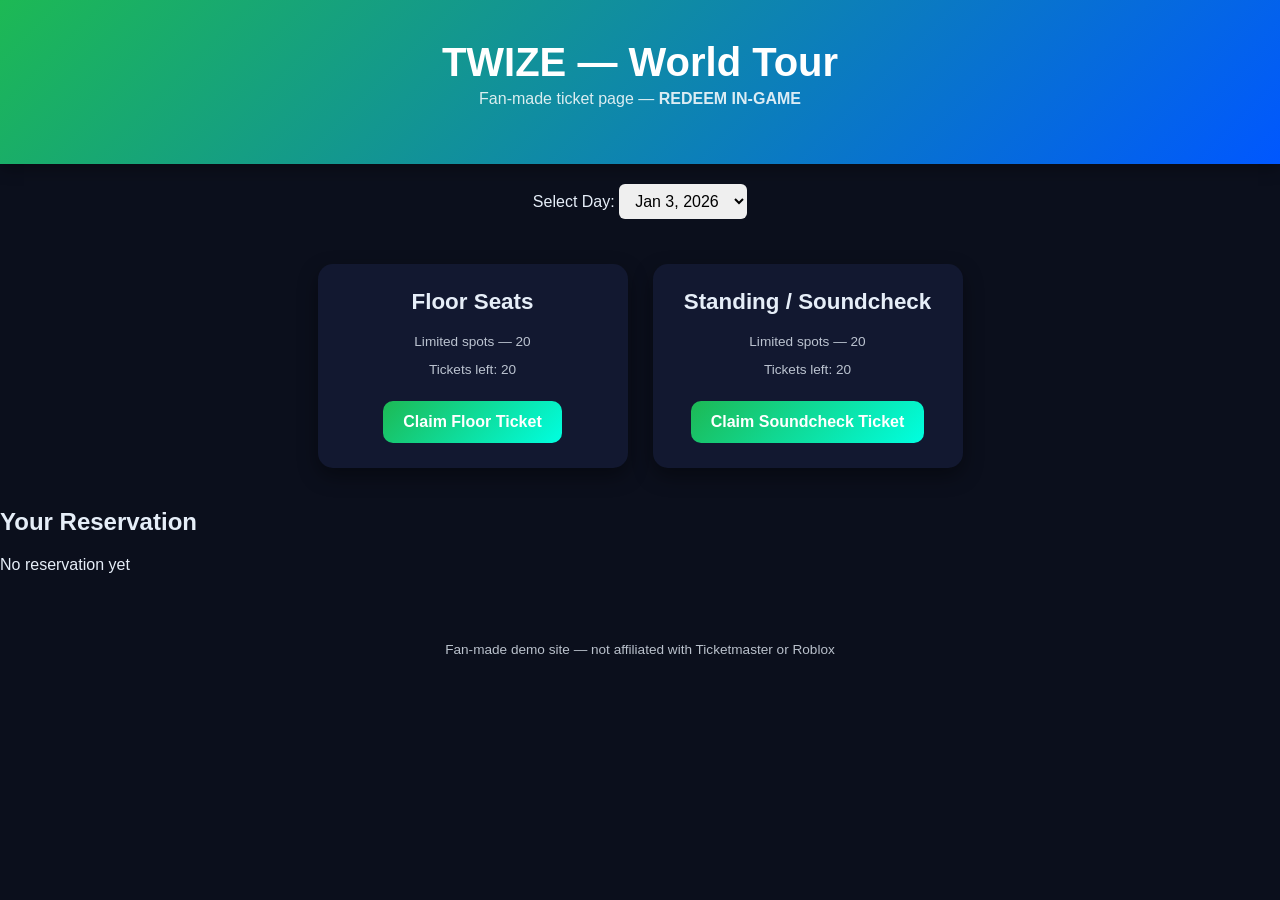
<file: index.html>
<!DOCTYPE html>
<html lang="en">
<head>
<meta charset="UTF-8">
<meta name="viewport" content="width=device-width, initial-scale=1.0">
<title>TWIZE World Tour Tickets</title>
<link rel="stylesheet" href="style.css">
</head>
<body>
<header class="banner">
  <div class="banner-content">
    <h1>TWIZE — World Tour</h1>
    <p class="muted">Fan-made ticket page — <strong>REDEEM IN-GAME</strong></p>
  </div>
</header>

<main>
  <section class="tickets">
    <div class="day-select">
      <label for="daySelect">Select Day:</label>
      <select id="daySelect">
        <option value="Jan 3, 2026">Jan 3, 2026</option>
        <option value="Jan 4, 2026">Jan 4, 2026</option>
      </select>
    </div>

    <div class="ticket-card-wrapper">
      <div class="ticket-card" id="floorCard">
        <h2>Floor Seats</h2>
        <p class="small">Limited spots — 20</p>
        <p class="small" id="floorLeft">Tickets left: 20</p>
        <button class="btn" onclick="claimTicket('Floor')">Claim Floor Ticket</button>
        <div class="sold-out-overlay" id="floorSoldOut">SOLD OUT</div>
      </div>
    </div>

    <div class="ticket-card-wrapper">
      <div class="ticket-card" id="soundCard">
        <h2>Standing / Soundcheck</h2>
        <p class="small">Limited spots — 20</p>
        <p class="small" id="soundLeft">Tickets left: 20</p>
        <button class="btn" onclick="claimTicket('Soundcheck')">Claim Soundcheck Ticket</button>
        <div class="sold-out-overlay" id="soundSoldOut">SOLD OUT</div>
      </div>
    </div>
  </section>

  <section class="reservation">
    <h2>Your Reservation</h2>
    <p id="ticketStatus">No reservation yet</p>
    <div class="ticket-card ticket-output" id="ticketCard" style="display:none">
      <div class="watermark">REDEEM IN-GAME — DEMO</div>
      <p><strong>Event:</strong> TWIZE — World Tour</p>
      <p><strong>Date:</strong> <span id="tDay">—</span></p>
      <p><strong>Time:</strong> 9 PM CET</p>
      <p><strong>Location:</strong> Roblox Arena</p>
      <p><strong>Section:</strong> <span id="tSection">—</span></p>
      <p><strong>Reservation Code:</strong> <span id="tCode">—</span></p>
    </div>
  </section>
</main>

<footer>
  <p class="small">Fan-made demo site — not affiliated with Ticketmaster or Roblox</p>
</footer>

<script src="script.js"></script>
</body>
</html>
</file>
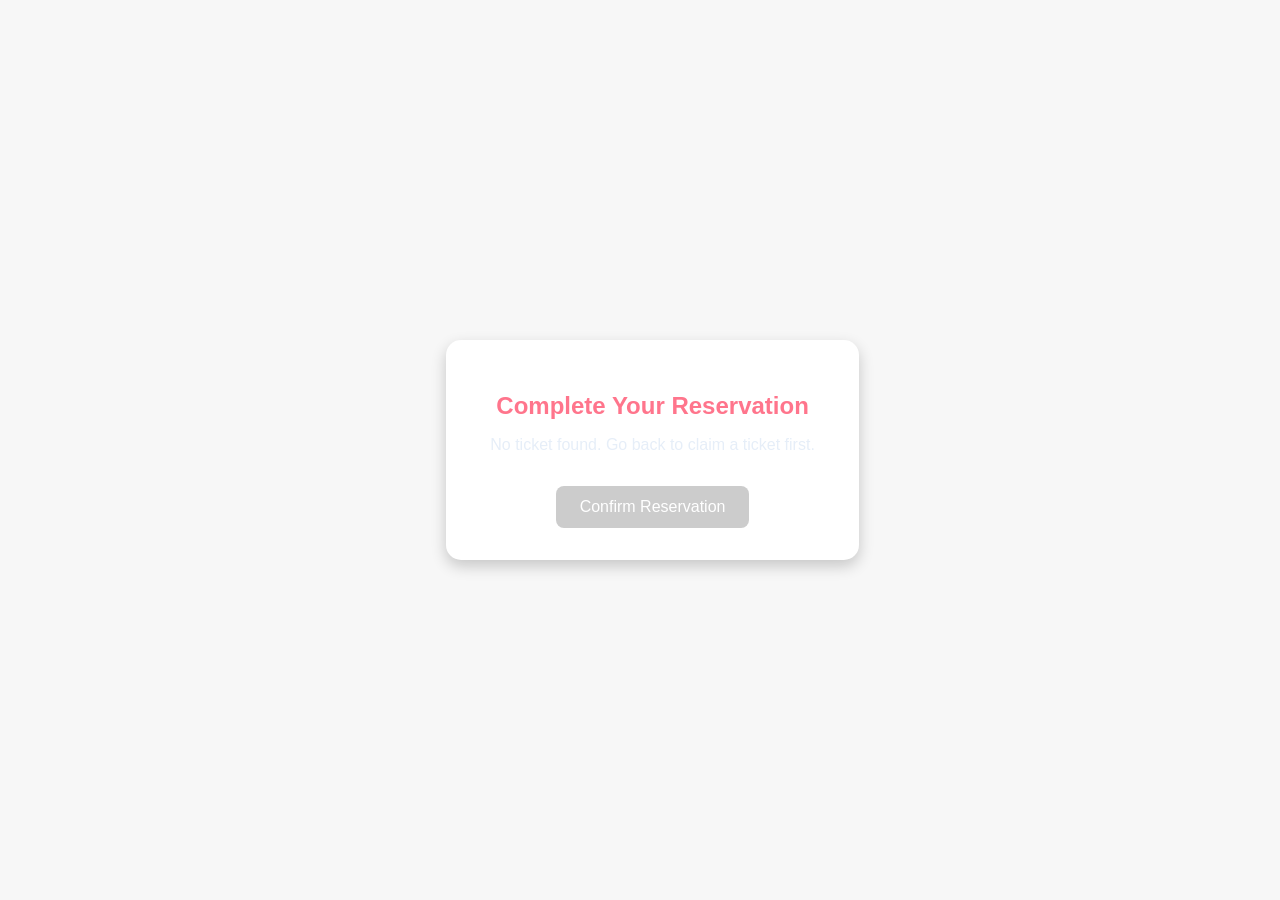
<file: billing.html>
<!DOCTYPE html>
<html lang="en">
<head>
<meta charset="UTF-8">
<meta name="viewport" content="width=device-width, initial-scale=1.0">
<title>TWIZE World Tour — Billing</title>
<link rel="stylesheet" href="style.css">
<style>
  body {
    font-family: Arial, sans-serif;
    margin: 0;
    background: #f7f7f7;
    display: flex;
    justify-content: center;
    align-items: center;
    min-height: 100vh;
  }

  .billing {
    background: white;
    padding: 2rem;
    border-radius: 15px;
    box-shadow: 0 6px 15px rgba(0,0,0,0.2);
    text-align: center;
    max-width: 400px;
    width: 90%;
  }

  .billing h1 {
    margin-bottom: 1rem;
    color: #ff758c;
  }

  .billing p {
    margin: 0.5rem 0;
  }

  #confirmBtn {
    margin-top: 1.5rem;
    padding: 0.75rem 1.5rem;
    background: #ff7eb3;
    color: white;
    border: none;
    border-radius: 8px;
    cursor: pointer;
    font-size: 1rem;
  }

  #confirmBtn:disabled {
    background: #ccc;
    cursor: not-allowed;
  }
</style>
</head>
<body>
<main>
  <section class="billing">
    <h1>Complete Your Reservation</h1>
    <p id="billingInfo">Loading your ticket...</p>
    <button id="confirmBtn">Confirm Reservation</button>
  </section>
</main>

<script>
// Wait for the page to load
window.addEventListener("DOMContentLoaded", () => {
  // Get the claimed ticket from localStorage
  const claim = JSON.parse(localStorage.getItem("twizeTicketClaim") || "null");

  if (!claim) {
    // No ticket claimed
    document.getElementById("billingInfo").textContent = "No ticket found. Go back to claim a ticket first.";
    document.getElementById("confirmBtn").disabled = true;
    return;
  }

  // Display ticket info
  document.getElementById("billingInfo").innerHTML = `
    <strong>Event:</strong> TWIZE — World Tour<br>
    <strong>Date:</strong> ${claim.day}<br>
    <strong>Section:</strong> ${claim.section}<br>
    <strong>Reservation Code:</strong> ${claim.code}<br>
    <strong>Time:</strong> 9 PM CET
  `;

  // Handle confirm button click
  document.getElementById("confirmBtn").addEventListener("click", () => {
    alert("Your ticket has been confirmed!");
    // Optional: redirect to a thank you page
    // window.location.href = "thankyou.html";
  });
});
</script>
</body>
</html>
</file>
<file: style.css>
/* Global styles */
body {
  font-family: 'Inter', sans-serif;
  background: #0b0f1c;
  color: #e6eef8;
  margin: 0;
  padding: 0;
}

/* Banner header */
.banner {
  background: linear-gradient(135deg, #1db954, #0057ff);
  padding: 40px 20px;
  text-align: center;
  color: #fff;
  box-shadow: 0 5px 15px rgba(0,0,0,0.3);
}

.banner h1 {
  margin: 0;
  font-size: 2.5rem;
}

.banner .muted {
  font-size: 1rem;
  opacity: 0.85;
  margin-top: 5px;
}

/* Tickets section */
.tickets {
  display: flex;
  gap: 25px;
  justify-content: center;
  flex-wrap: wrap;
  padding: 20px;
}

.day-select {
  width: 100%;
  text-align: center;
  margin-bottom: 20px;
}

.day-select select {
  padding: 8px 12px;
  border-radius: 6px;
  border: none;
  font-size: 1rem;
  cursor: pointer;
}

/* Ticket card wrapper and overlay */
.ticket-card-wrapper {
  position: relative;
  display: inline-block;
}

.ticket-card {
  background: #121830;
  padding: 25px;
  border-radius: 15px;
  width: 260px;
  box-shadow: 0 8px 20px rgba(0,0,0,0.4);
  text-align: center;
  transition: transform 0.2s, box-shadow 0.2s;
}

.ticket-card:hover {
  transform: translateY(-5px);
  box-shadow: 0 12px 25px rgba(0,0,0,0.6);
}

.ticket-card h2 {
  margin-top: 0;
  font-size: 1.4rem;
}

.btn {
  background: linear-gradient(135deg, #1db954, #00ffe1);
  border: none;
  padding: 12px 20px;
  border-radius: 10px;
  font-weight: bold;
  cursor: pointer;
  margin-top: 10px;
  color: #fff;
  font-size: 1rem;
  transition: transform 0.2s, box-shadow 0.2s;
}

.btn:hover {
  transform: translateY(-2px);
  box-shadow: 0 5px 15px rgba(0,0,0,0.5);
}

/* Sold out overlay */
.sold-out-overlay {
  position: absolute;
  top: 0;
  left: 0;
  width: 100%;
  height: 100%;
  background: rgba(255,0,0,0.85);
  color: #fff;
  font-size: 1.5rem;
  font-weight: bold;
  text-align: center;
  line-height: 200px; /* match card height */
  border-radius: 15px;
  display: none;
  z-index: 10;
  pointer-events: none;
}

/* Reservation card */
.ticket-output {
  background: linear-gradient(145deg, #f8fbff, #dce6ff);
  color: #061226;
  padding: 20px;
  border-radius: 15px;
  margin-top: 20px;
  position: relative;
  box-shadow: 0 10px 25px rgba(0,0,0,0.3);
}

.ticket-output .watermark {
  position: absolute;
  top: 30%;
  left: 50%;
  transform: translate(-50%, -50%) rotate(-20deg);
  font-weight: 900;
  font-size: 28px;
  color: rgba(2,6,23,0.08);
  pointer-events: none;
}

/* Footer */
footer {
  text-align: center;
  padding: 15px;
  margin-top: 40px;
}

.small {
  font-size: 0.85rem;
  opacity: 0.8;
}
</file>
